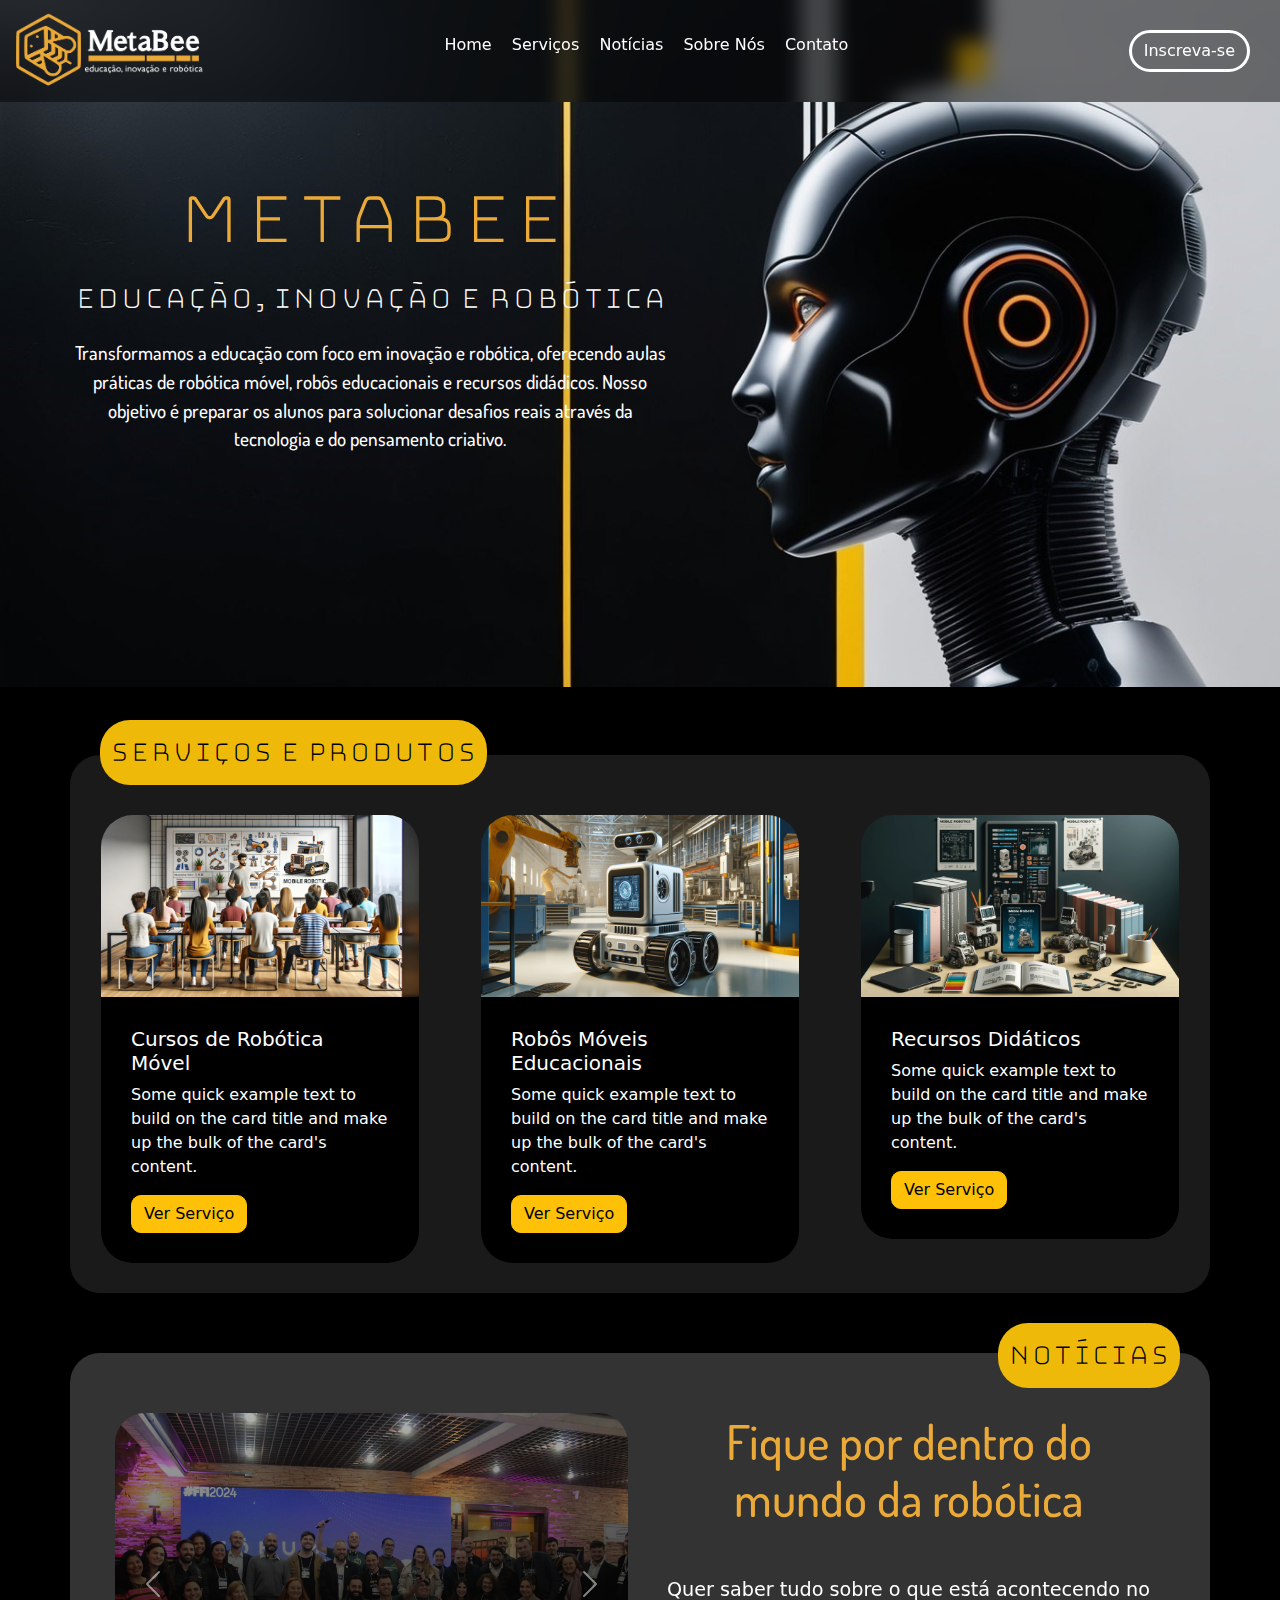
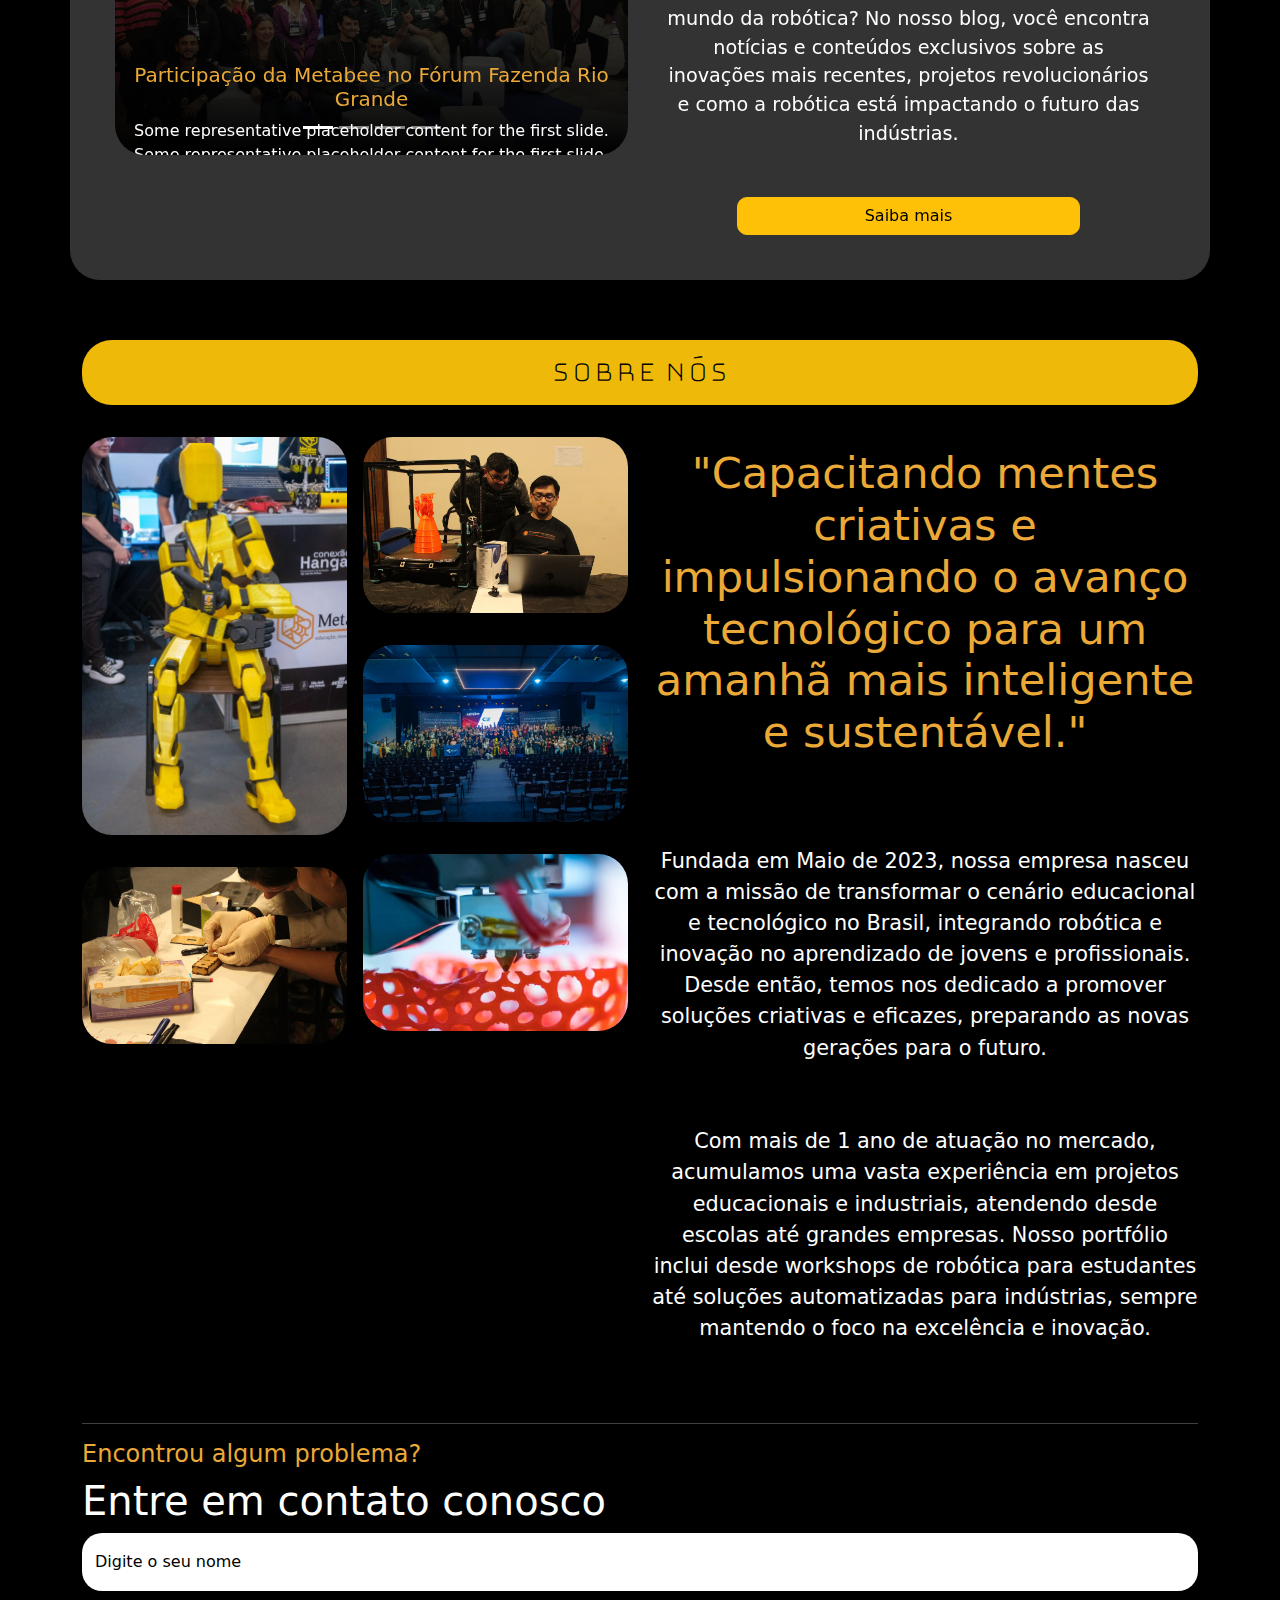
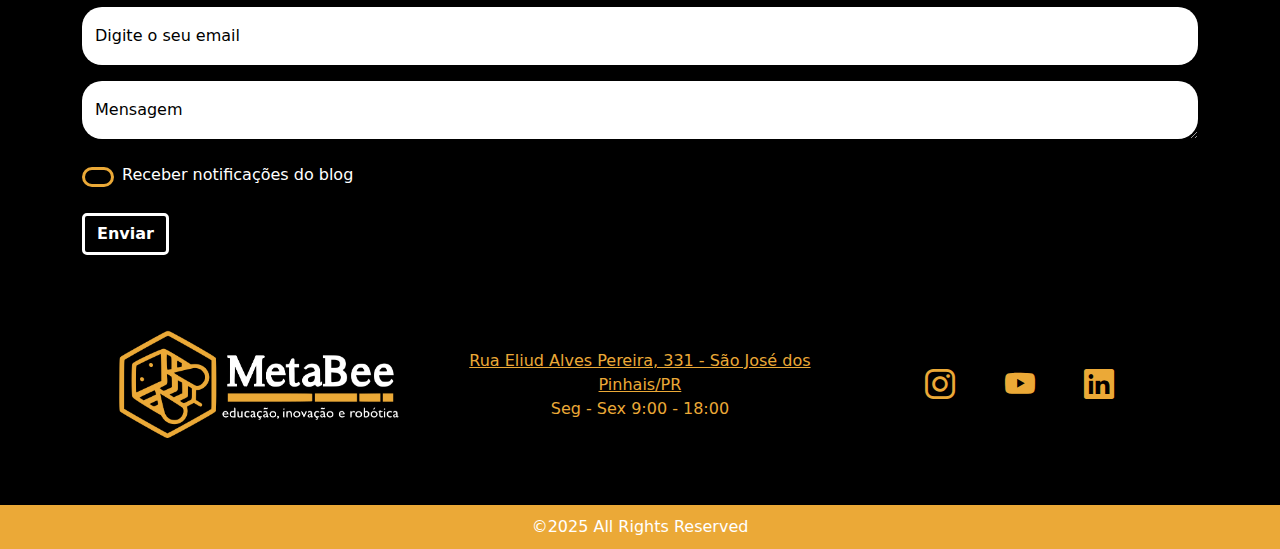
<file: index.html>
<html lang="pt-br">

<head>
    <meta charset="UTF-8">
    <meta name="viewport" content="width=device-width, initial-scale=1.0">
    <!-- Bootstrap -->
    <link href="https://cdn.jsdelivr.net/npm/bootstrap@5.3.3/dist/css/bootstrap.min.css" rel="stylesheet"
        integrity="sha384-QWTKZyjpPEjISv5WaRU9OFeRpok6YctnYmDr5pNlyT2bRjXh0JMhjY6hW+ALEwIH" crossorigin="anonymous">
    <link rel="stylesheet" href="https://cdn.jsdelivr.net/npm/bootstrap-icons@1.11.3/font/bootstrap-icons.min.css">
    <script src="https://cdn.jsdelivr.net/npm/bootstrap@5.3.3/dist/js/bootstrap.bundle.min.js"
        integrity="sha384-YvpcrYf0tY3lHB60NNkmXc5s9fDVZLESaAA55NDzOxhy9GkcIdslK1eN7N6jIeHz" crossorigin="anonymous"
        defer></script>
    <!-- Fonts -->
    <link href="https://fonts.googleapis.com/css2?family=Bungee+Hairline&display=swap" rel="stylesheet">
    <link href="https://fonts.googleapis.com/css2?family=Dosis:wght@200..800&display=swap" rel="stylesheet">
    <!-- Links -->
    <link rel="shortcut icon" type="imagex/ico" href="img/fav-icon.png">
    <link rel="stylesheet" href="global.css">
    <link rel="stylesheet" href="CSS/nav.css">
    <link rel="stylesheet" href="CSS/banner.css">
    <link rel="stylesheet" href="CSS/servicos.css">
    <link rel="stylesheet" href="CSS/noticias.css">
    <link rel="stylesheet" href="CSS/sobre-nos.css">
    <link rel="stylesheet" href="CSS/contato.css">
    <link rel="stylesheet" href="CSS/footer.css">

    <title>MetaBee | Home</title>
</head>

<body>

    <!-- Conteúdo -->
    <div class="container" id="conteudo">

        <!-- NavBar -->
        <nav class="container-fluid d-flex justify-content-between" id="navegacao">
            <a href="index.html"><img src="img/logo-branco.png" alt="logo" id="logo"></a>

            <div id="links" class="d-flex justify-content-between">
                <ul class="navbar-nav">
                    <li class="nav-item"><a href="index.html">Home</a></li>
                    <li class="nav-item"><a href="#titulo-servicos">Serviços</a></li>
                    <li class="nav-item"><a href="#titulo-noticias">Notícias</a></li>
                    <li class="nav-item"><a href="#titulo-sobre-nos">Sobre Nós</a></li>
                    <li class="nav-item"><a href="#contato">Contato</a></li>
                </ul>
            </div>

            <a href="forms.html">
                <button class="btn btn-primary" id="login">Inscreva-se</button>
            </a>

            <div class="dropdown">
                <button class="btn btn-primary dropdown-toggle" type="button" data-bs-toggle="dropdown"
                    aria-expanded="false">
                    <i class="bi bi-list"></i>
                </button>
                <ul class="dropdown-menu">
                    <li><a class="dropdown-item" href="index.html">Home</a></li>
                    <li><a class="dropdown-item" href="#titulo-servicos">Serviços</a></li>
                    <li><a class="dropdown-item" href="#titulo-noticias">Notícias</a></li>
                    <li><a class="dropdown-item" href="#titulo-sobre-nos">Sobre Nós</a></li>
                    <li><a class="dropdown-item" href="#contato">Contato</a></li>
                    <li><a class="dropdown-item" href="#" id="inscrever">Inscreva-se</a></li>
                </ul>
            </div>
        </nav>

        <!-- Banner -->
        <img src="img/fundo-banner2.jpg" alt="capa" id="fundo-banner">
        <div id="capa">

            <h1 id="titulo" class="color-yellow">MetaBee</h1>
            <p id="sub-titulo" class="color-white">Educação, Inovação e Robótica</p>
            <p class="color-white descricao-titulo">
                Transformamos a educação com foco em inovação e robótica,
                oferecendo aulas práticas de robótica móvel, robôs educacionais e recursos didádicos.
                Nosso objetivo é preparar os alunos para solucionar desafios reais
                através da tecnologia e do pensamento criativo.
            </p>

        </div>

        <!-- Serviços -->
        <div class="container-fluid" id="servicos">
            <div id="titulo-servicos">Serviços e produtos</div>
            <div class="row d-flex justify-content-around">

                <div class="col-12">
                    <div class="card">
                        <img src="img/servico1.webp" alt="card1" class="card-img-top rounded-top-5">
                        <div class="card-body bg-black rounded-bottom-5">
                            <h5 class="card-title color-white">Cursos de Robótica Móvel</h5>
                            <p class="card-text color-white">
                                Some quick example text to build on the card title
                                and make up the bulk of the card's content.
                            </p>
                            <a href="#" class="btn btn-warning">Ver Serviço</a>
                        </div>
                    </div>
                </div>
                <div class="col-12">
                    <div class="card">
                        <img src="img/servico2.webp" alt="card1" class="card-img-top rounded-top-5">
                        <div class="card-body bg-black rounded-bottom-5">
                            <h5 class="card-title color-white">Robôs Móveis Educacionais</h5>
                            <p class="card-text color-white">
                                Some quick example text to build on the card title
                                and make up the bulk of the card's content.
                            </p>
                            <a href="#" class="btn btn-warning">Ver Serviço</a>
                        </div>
                    </div>
                </div>
                <div class="col-12">
                    <div class="card">
                        <img src="img/teste.webp" alt="card1" class="card-img-top rounded-top-5">
                        <div class="card-body bg-black rounded-bottom-5">
                            <h5 class="card-title color-white">Recursos Didáticos</h5>
                            <p class="card-text color-white">
                                Some quick example text to build on the card title
                                and make up the bulk of the card's content.
                            </p>
                            <a href="#" class="btn btn-warning">Ver Serviço</a>
                        </div>
                    </div>
                </div>

            </div>

        </div>

        <!-- Notícias -->
        <div class="container-fluid" id="noticias">
            <div id="titulo-noticias">Notícias</div>

            <div class="row">

                <div class="col-12">
                    <div id="carouselExampleCaptions" class="carousel slide">

                        <div class="carousel-indicators">
                            <button type="button" data-bs-target="#carouselExampleCaptions" data-bs-slide-to="0"
                                class="active" aria-current="true" aria-label="Slide 1"></button>
                            <button type="button" data-bs-target="#carouselExampleCaptions" data-bs-slide-to="1"
                                aria-label="Slide 2"></button>
                            <button type="button" data-bs-target="#carouselExampleCaptions" data-bs-slide-to="2"
                                aria-label="Slide 3"></button>
                            <button type="button" data-bs-target="#carouselExampleCaptions" data-bs-slide-to="3"
                                aria-label="Slide 3"></button>
                        </div>

                        <div class="carousel-inner">
                            <div class="carousel-item active">
                                <img src="img/nt-1.webp" class="d-block w-100" alt="...">
                                <div class="carousel-caption d-none d-md-block">
                                    <h5 class="color-yellow">Participação da Metabee no Fórum Fazenda Rio Grande</h5>
                                    <p>
                                        Some representative placeholder content for the first slide.
                                        Some representative placeholder content for the first slide.
                                        Some representative placeholder
                                    </p>
                                </div>
                            </div>
                            <div class="carousel-item">
                                <img src="img/nt-2.png" class="d-block w-100" alt="...">
                                <div class="carousel-caption d-none d-md-block">
                                    <h5 class="color-yellow">Investimentos em robótica ultrapassam $2.1 Bilhões em Maio
                                    </h5>
                                    <p>
                                        Some representative placeholder content for the first slide.
                                        Some representative placeholder content for the first slide.
                                        Some representative placeholder
                                    </p>
                                </div>
                            </div>
                            <div class="carousel-item">
                                <img src="img/nt-3.png" class="d-block w-100" alt="...">
                                <div class="carousel-caption d-none d-md-block">
                                    <h5 class="color-yellow">Inovações nacionais e Teleoperações de máquinas pesadas
                                    </h5>
                                    <p>
                                        Some representative placeholder content for the first slide.
                                        Some representative placeholder content for the first slide.
                                        Some representative placeholder
                                    </p>
                                </div>
                            </div>
                            <div class="carousel-item">
                                <img src="img/nt-4.jpg" class="d-block w-100" alt="...">
                                <div class="carousel-caption d-none d-md-block">
                                    <h5 class="color-yellow">StartUp fundada por estudantes levanta $5.2M para avanços
                                    </h5>
                                    <p>
                                        Some representative placeholder content for the first slide.
                                        Some representative placeholder content for the first slide.
                                        Some representative placeholder
                                    </p>
                                </div>
                            </div>
                        </div>

                        <button class="carousel-control-prev" type="button" data-bs-target="#carouselExampleCaptions"
                            data-bs-slide="prev">
                            <span class="carousel-control-prev-icon" aria-hidden="true"></span>
                            <span class="visually-hidden">Previous</span>
                        </button>
                        <button class="carousel-control-next" type="button" data-bs-target="#carouselExampleCaptions"
                            data-bs-slide="next">
                            <span class="carousel-control-next-icon" aria-hidden="true"></span>
                            <span class="visually-hidden">Next</span>
                        </button>

                    </div>
                </div>

                <div class="col-12">
                    <div class="container-fluid" id="descricao-noticias">
                        <h4 class="color-yellow">Fique por dentro do mundo da robótica</h4>
                        <p class="color-white">
                            Quer saber tudo sobre o que está acontecendo no mundo da robótica?
                            No nosso blog, você encontra notícias e conteúdos exclusivos sobre
                            as inovações mais recentes, projetos revolucionários e como a robótica
                            está impactando o futuro das indústrias.
                        </p>

                        <a href="#"><button class="btn btn-warning" id="saiba-mais">Saiba mais</button></a>
                    </div>
                </div>

            </div>

        </div>

        <!-- Sobre Nós -->
        <div class="container-fluid" id="sobre-nos">
            <div id="titulo-sobre-nos">Sobre Nós</div>
            <div class="row">
                <div class="col-12" id="fotos">
                    <img src="img/manequim.jpg" alt="manequim" id="manequim">
                    <img src="img/luvas.jpg" alt="luvas" class="pics">
                    <img src="img/impressora.jpg" alt="luvas" class="pics">
                    <img src="img/pessoas.jpg" alt="luvas" class="pics">
                    <img src="img/impressao.jpg" alt="luvas" class="pics">
                </div>
                <div class="col-12" id="descricao-sobre-nos">
                    <h4 class="color-yellow">"Capacitando mentes criativas e impulsionando o avanço tecnológico para um
                        amanhã mais inteligente e sustentável."
                    </h4>
                    <p class="color-white">
                        Fundada em Maio de 2023, nossa empresa nasceu com a
                        missão de transformar o cenário educacional e tecnológico no Brasil,
                        integrando robótica e inovação no aprendizado de jovens e profissionais.
                        Desde então, temos nos dedicado a promover soluções criativas e eficazes,
                        preparando as novas gerações para o futuro.
                    </p>
                    <p class="color-white">
                        Com mais de 1 ano de atuação no mercado, acumulamos uma vasta experiência em
                        projetos educacionais e industriais, atendendo desde escolas até grandes
                        empresas. Nosso portfólio inclui desde workshops de robótica para estudantes
                        até soluções automatizadas para indústrias, sempre mantendo o foco na
                        excelência e inovação.
                    </p>
                </div>
            </div>
        </div>

        <!-- Contato -->
        <div class="container-fluid" id="contato">
            <hr class="color-white">
            <div class="row align-items-center gx-5">
                <div class="col-md-12">
                    <h4 class="color-yellow">Encontrou algum problema?</h4>
                    <h1 class="color-white">Entre em contato conosco</h1>
                    <form>
                        <div class="form-floating mb-3">
                            <input type="text" placeholder="Digite seu nome" required id="nome" class="form-control"
                                name="nome">
                            <label for="text" class="form-label">Digite o seu nome</label>
                        </div>
                        <div class="form-floating mb-3">
                            <input type="email" placeholder="Digite seu email" required id="email" class="form-control"
                                name="email">
                            <label for="email" class="form-label">Digite o seu email</label>
                        </div>
                        <div class="form-floating mb-4">
                            <textarea type="text" placeholder="Mensagem" required id="mensagem" class="form-control"
                                name="mensagem" rows="5"></textarea>
                            <label for="content" class="form-label">Mensagem</label>
                        </div>
                        <div class="col-12">
                            <div class="form-check form-switch">
                                <input type="checkbox" class="form-check-input" id="flex-switch">
                                <label for="flex-switch" class="form-check-label color-white">Receber notificações do
                                    blog</label>
                            </div>
                        </div>
                    </form>
                    <button class="btn btn-primary" id="enviar" type="submit">Enviar</button>
                </div>
            </div>
        </div>

        <!-- Footer -->
        <footer class="container-fluid">
            <div class="row">
                <div class="col-12" id="logo-footer">
                    <a href="index.html"><img src="img/logo-branco.png" alt="logo"></a>
                </div>
                <div class="col-12" id="info">
                    <a href="https://maps.app.goo.gl/QfWycJYDaR1XeN8PA" id="endereco">
                        Rua Eliud Alves Pereira, 331 - São José dos Pinhais/PR
                    </a>
                    <p class="color-yellow">Seg - Sex 9:00 - 18:00</p>
                </div>
                <div class="col-12" id="social">
                    <a href="https://www.instagram.com/metabee.robotica/">
                        <i class="bi bi-instagram"></i>
                    </a>
                    <a href="https://www.youtube.com/@ClistenesBento">
                        <i class="bi bi-youtube"></i>
                    </a>
                    <a href="https://www.linkedin.com/company/metabee_educacaoerobotica/posts/?feedView=all">
                        <i class="bi bi-linkedin"></i>
                    </a>
                </div>
            </div>

        </footer>
        
        <!-- Direitos -->
        <div class="container-fluid" id="direitos">
            <div class="row">
                <div class="col-12 bg-yellow">
                    <p class="color-white">&copy;2025 All Rights Reserved</p>
                </div>
            </div>
        </div>

    </div>

</body>

</html>
</file>
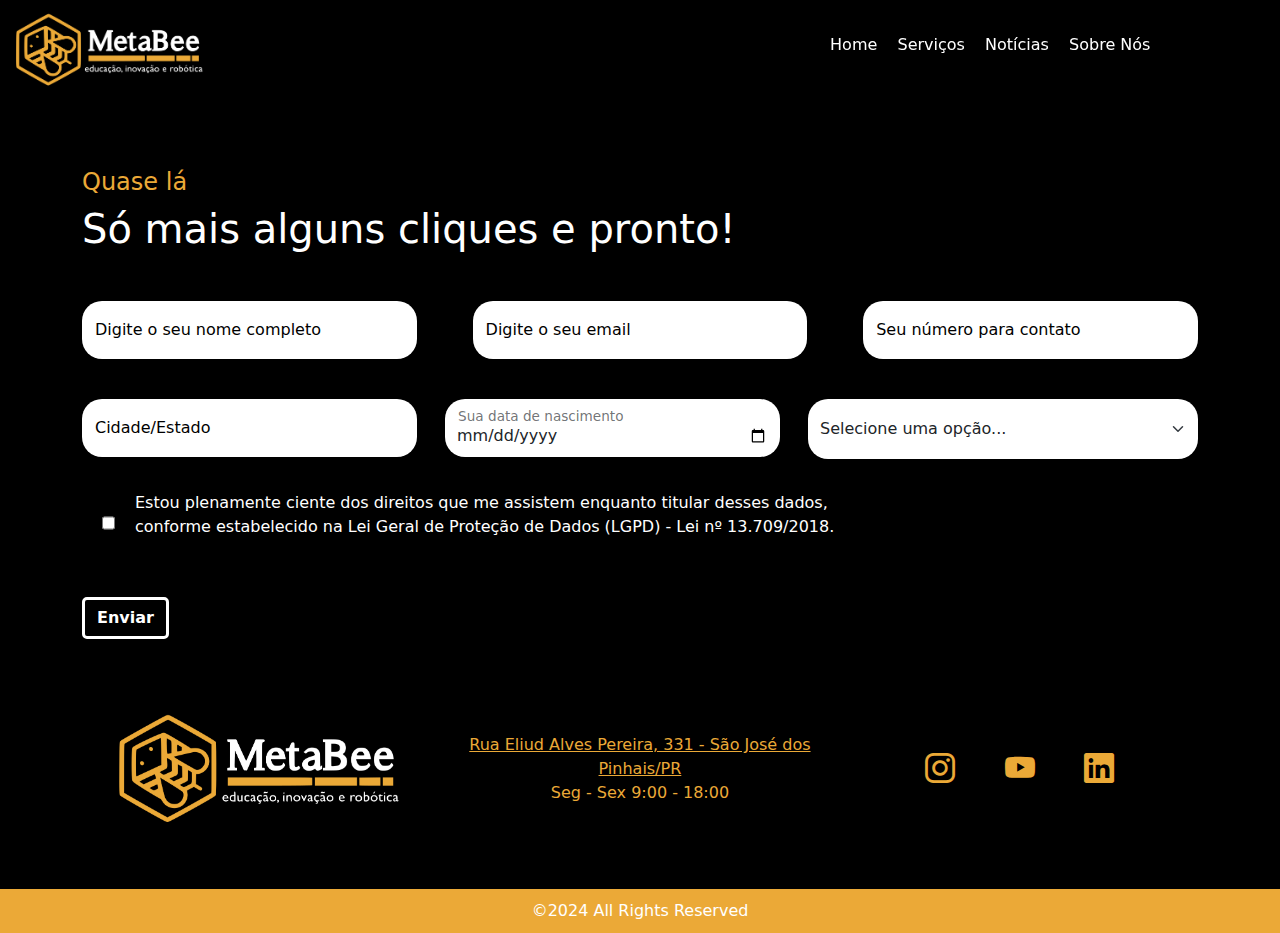
<file: forms.html>
<html lang="en">

<head>
    <meta charset="UTF-8">
    <meta name="viewport" content="width=device-width, initial-scale=1.0">
    <!-- Bootstrap -->
    <link href="https://cdn.jsdelivr.net/npm/bootstrap@5.3.3/dist/css/bootstrap.min.css" rel="stylesheet"
        integrity="sha384-QWTKZyjpPEjISv5WaRU9OFeRpok6YctnYmDr5pNlyT2bRjXh0JMhjY6hW+ALEwIH" crossorigin="anonymous">
    <link rel="stylesheet" href="https://cdn.jsdelivr.net/npm/bootstrap-icons@1.11.3/font/bootstrap-icons.min.css">
    <script src="https://cdn.jsdelivr.net/npm/bootstrap@5.3.3/dist/js/bootstrap.bundle.min.js"
        integrity="sha384-YvpcrYf0tY3lHB60NNkmXc5s9fDVZLESaAA55NDzOxhy9GkcIdslK1eN7N6jIeHz" crossorigin="anonymous"
        defer></script>
    <!-- Fonts -->
    <link href="https://fonts.googleapis.com/css2?family=Bungee+Hairline&display=swap" rel="stylesheet">
    <link href="https://fonts.googleapis.com/css2?family=Dosis:wght@200..800&display=swap" rel="stylesheet">


    <link rel="shortcut icon" type="imagex/ico" href="img/fav-icon.png">
    <link rel="stylesheet" href="global.css">
    <link rel="stylesheet" href="CSS/forms.css">
    <link rel="stylesheet" href="CSS/nav.css">
    <link rel="stylesheet" href="CSS/footer.css">

    <title>MetaBee | Formulário</title>
</head>

<body>

    <!-- Conteúdo -->
    <div class="container" id="conteudo">

        <!-- NavBar -->
        <nav class="container-fluid d-flex justify-content-between" id="navegacao">
            <a href="index.html"><img src="img/logo-branco.png" alt="logo" id="logo"></a>

            <div id="links" class="d-flex justify-content-between">
                <ul class="navbar-nav">
                    <li class="nav-item"><a href="index.html">Home</a></li>
                    <li class="nav-item"><a href="index.html#titulo-servicos">Serviços</a></li>
                    <li class="nav-item"><a href="index.html#titulo-noticias">Notícias</a></li>
                    <li class="nav-item"><a href="index.html#titulo-sobre-nos">Sobre Nós</a></li>
                </ul>
            </div>


            <div class="dropdown">
                <button class="btn btn-primary dropdown-toggle" type="button" data-bs-toggle="dropdown"
                    aria-expanded="false">
                    <i class="bi bi-list"></i>
                </button>
                <ul class="dropdown-menu">
                    <li><a class="dropdown-item" href="index.html">Home</a></li>
                    <li><a class="dropdown-item" href="#titulo-servicos">Serviços</a></li>
                    <li><a class="dropdown-item" href="#titulo-noticias">Notícias</a></li>
                    <li><a class="dropdown-item" href="#titulo-sobre-nos">Sobre Nós</a></li>
                    <li><a class="dropdown-item" href="#contato">Contato</a></li>
                    <li><a class="dropdown-item" href="#" id="inscrever">Inscreva-se</a></li>
                </ul>
            </div>
        </nav>

        <br><br><br><br><br><br><br>

        <!-- Formulário -->
        <div class="container-fluid" id="formulario">
            <div class="row align-items-center gx-5">
                <div class="col-12">
                    <h4 class="color-yellow">Quase lá</h4>
                    <h1 class="color-white mb-5">Só mais alguns cliques e pronto!</h1>

                    <form>
                        <div class="form-floating mb-3">
                            <input type="text" placeholder="Digite seu nome" required id="nome" class="form-control"
                                name="nome">
                            <label for="text" class="form-label">Digite o seu nome completo</label>
                        </div>
                        <div class="form-floating mb-3">
                            <input type="email" placeholder="Digite seu email" required id="email" class="form-control"
                                name="email">
                            <label for="email" class="form-label">Digite o seu email</label>
                        </div>
                        <div class="form-floating mb-4">
                            <input type="tel" placeholder="Telefone para contato" required id="tel" class="form-control"
                                name="Telefone"></input>
                            <label for="content" class="form-label">Seu número para contato</label>
                        </div>
                    </form>

                    <form>
                        <div class="form-floating mb-3">
                            <input type="text" placeholder="Sua cidade" required id="cidade" class="form-control"
                                name="cidade">
                            <label for="text" class="form-label">Cidade/Estado</label>
                        </div>
                        <div class="form-floating mb-3">
                            <input type="date" placeholder="Sua data de nascimento" required id="email"
                                class="form-control" name="email">
                            <label class="form-label">Sua data de nascimento</label>
                        </div>
                        <div class=" mb-3">
                            <select name="opcoes" id="opcoes" class="form-select">
                                <option selected>Selecione uma opção...</option>
                                <option value="1">Ensino fundamental (completo)</option>
                                <option value="2">Ensino médio (cursando)</option>
                                <option value="3">Ensino médio (completo)</option>
                                <option value="4">Ensino técnico (cursando)</option>
                                <option value="5">Ensino técnino (completo)</option>
                                <option value="6">Ensino superior (cursando)</option>
                                <option value="7">Ensino superior (concluído)</option>
                                <option value="8">Pós graduação</option>
                            </select>
                        </div>
                    </form>

                    <form>
                        <div class="mb-3">
                            <label for="option1" id="LGPD">
                                <input type="checkbox"  name="option1" value="opcao1">
                                <p class="color-white">
                                    Estou plenamente ciente dos direitos que me assistem enquanto titular desses dados,
                                    <br>
                                    conforme estabelecido na Lei Geral de Proteção de Dados (LGPD) - Lei nº 13.709/2018.
                                </p>
                            </label>
                        </div>
                    </form>

                    <button class="btn btn-primary" id="enviar" type="submit">Enviar</button>
                </div>
            </div>
        </div>






        <!-- Footer -->
        <footer class="container-fluid">
            <div class="row">
                <div class="col-12" id="logo-footer">
                    <a href="index.html"><img src="img/logo-branco.png" alt="logo"></a>
                </div>
                <div class="col-12" id="info">
                    <a href="https://maps.app.goo.gl/QfWycJYDaR1XeN8PA" id="endereco">
                        Rua Eliud Alves Pereira, 331 - São José dos Pinhais/PR
                    </a>
                    <p class="color-yellow">Seg - Sex 9:00 - 18:00</p>
                </div>
                <div class="col-12" id="social">
                    <a href="https://www.instagram.com/metabee.robotica/">
                        <i class="bi bi-instagram"></i>
                    </a>
                    <a href="https://www.youtube.com/@ClistenesBento">
                        <i class="bi bi-youtube"></i>
                    </a>
                    <a href="https://www.linkedin.com/company/metabee_educacaoerobotica/posts/?feedView=all">
                        <i class="bi bi-linkedin"></i>
                    </a>
                </div>
            </div>

        </footer>

        <!-- Direitos -->
        <div class="container-fluid" id="direitos">
            <div class="row">
                <div class="col-12 bg-yellow">
                    <p class="color-white">&copy;2024 All Rights Reserved</p>
                </div>
            </div>
        </div>

    </div>

</body>

</html>
</file>
<file: global.css>
body {
    padding: 0;
    margin: 0;
    background-color: #000000;
    overflow-x: hidden;
}

#conteudo {
    padding: 0;
    z-index: 5;
}

.color-yellow {
    color: #EBA937;
}
.bg-yellow {
    background-color: #EBA937;
}

.color-white {
    color: white;
}
.bg-white {
    background-color: white;
}

.color-black {
    color: black;
}
.bg-black {
    background-color: black;
}

.btn.btn-warning{
    border-radius: 10px;
    color: black;
    font-weight: 400;
    transition: .3s;
}
.btn.btn-warning:hover{
    background-color: #ffd207;
    border: 1px solid #ffd207;
    scale: 1.05;
    transition: .3s;
}


/* Extra Small devices (phones, 576px and down) */
@media (min-width: 320px) and (max-width: 575.98px) {

    body ,
    #conteudo {
        width: 500px;
        height: 100%;
        margin: 0px;
    }

    /* NavBar */
    nav #links ul,
    #login {
        display: none;
    }

    nav#navegacao.container-fluid {
        position: relative;
        width: 100%;
    }

    .container#conteudo {
        min-width: 500px;
    }

    /* Banner */
    img#fundo-banner {
        width: 500px;
        height: 340px;
        background-size: cover;
    }

    div#capa {
        max-width: 500px;
        margin-top: 8%;
        background-color: rgba(0, 0, 0, 0.5);

        #titulo {
            font-size: 2.5rem;
            font-weight: 900;
        }

        #sub-titulo {
            font-size: 1.3rem;
            font-weight: 600;
        }

        .descricao-titulo {
            font-weight: 500;
            font-size: 1.2rem;
        }
    }

    /* Serviços */
    #servicos .col-12 {
        margin-top: 50px;
    }

    #servicos #titulo-servicos {
        margin-left: 35px;
    }

    /* Noticias */
    #noticias div .col-12 {

        .carousel .slide {
            border-radius: 30px;
        }

        #descricao-noticias {
            text-align: center;

            h4 {
                font-size: 2.5rem;
                font-family: "Dosis", Arial, Helvetica, sans-serif;
                margin-top: 1.5rem;
            }

            p {
                font-size: 1.2rem;
                margin-top: 1.5em;
                margin-bottom: 1.5em;
            }

        }
    }

    /* sobre nós */
    #sobre-nos {

        .row .col-12{

            img{
                display: none;
            }
        }

    }

    /* Footer */
    #conteudo #direitos{
        
        div.col-12{
            min-width: 500px;
        }
    }
}

/* Small devices (landscape phones, 576px and up) */
@media (min-width: 576px) and (max-width: 767.98px) {

    /* NavBar */
    nav #links ul,
    #login {
        display: none;
    }

    /* Noticias */
    #noticias div .col-12 {

        .carousel .slide {
            border-radius: 30px;
            max-width: 100px;
        }

        #descricao-noticias {
            text-align: center;

            h4 {
                font-size: 2.5rem;
                font-family: "Dosis", Arial, Helvetica, sans-serif;
                margin-top: 1.5rem;
            }

            p {
                font-size: 1.2rem;
                margin-top: 1.5em;
                margin-bottom: 1.5em;
            }

        }
    }

    /* sobre nós */
    #sobre-nos {

        .row .col-12{

            img{
                display: none;
            }
        }

    }

}

/* Medium devices (tablets, 768px and up)*/
@media (min-width: 768px) and (max-width: 991.98px) {

    /* NavBar */
    nav #links ul,
    #login {
        display: none;
    }

    nav a #logo {
        width: 150px;
    }

    nav .btn.btn-primary {
        margin: 10px;
    }

    /* Banner */
    div#capa {
        width: 400px;
        margin-top: 25%;
        margin-bottom: 0;

        #titulo {
            font-size: 2rem;
            font-weight: 900;
        }

        #sub-titulo {
            font-size: 1rem;
            font-weight: 600;
        }

        .descricao-titulo {
            font-weight: 500;
            font-size: 1rem;
        }
    }

    /* Serviços */
    div#servicos {
        margin-top: 40px;
    }

    #servicos .col-12 {
        width: 33.33%;
    }

    /* Noticias */
    #noticias div .col-12 {

        .carousel-inner,
        .carousel,
        .carousel.slide {
            width: 630px;
            border-radius: 30px;
        }

        #descricao-noticias {
            text-align: center;

            h4 {
                font-size: 2.5rem;
                font-family: "Dosis", Arial, Helvetica, sans-serif;
                margin-top: 1.5rem;
            }

            p {
                font-size: 1.2rem;
                margin-top: 1.5em;
                margin-bottom: 1.5em;
            }

        }
    }

    /* sobre nós */
    #sobre-nos {

        .row .col-12{

            img{
                display: none;
            }
        }

    }

    /* Footer */
    footer .row{
        align-items: center;
    }

    footer .col-12#info{
        width: 50%;
        height: 100px;
        margin-bottom: 0;
    }

    footer .col-12#social{
        width: 100%;
    }

    footer .col-12#logo-footer{
        width: 50%;
    }
}

/* Large devices (desktops, 992px and up)*/
@media (min-width: 992px) and (max-width: 1199.98px) {

    /* NavBar */
    .dropdown {
        display: none;
    }

    /* Banner */
    div#capa {
        max-width: 500px;

        #titulo {
            font-size: 4rem;
            font-weight: 900;
        }

        #sub-titulo {
            font-size: 1.6rem;
            font-weight: 600;
        }

        .descricao-titulo {
            font-weight: 500;
            font-size: 1.2rem;
        }
    }

    /* Serviços */
    #servicos .col-12 {
        width: 30%;
    }

    /* noticias */
    #noticias div .col-12 {

        align-items: center;

        .carousel-inner,
        .carousel,
        .carousel.slide {
            width: 800px;
            margin-left: 2%;
        }

        .carousel-inner .carousel-caption {
            padding-top: 370px;
        }

        #descricao-noticias {
            text-align: center;

            h4 {
                margin-top: 1rem;
                font-size: 3rem;
                font-family: "Dosis", Arial, Helvetica, sans-serif;
            }

            p {
                font-size: 1.2rem;
                margin-top: 2.5em;
                margin-bottom: 2.5em;
            }

        }
    }

    /* sobre nós */
    #sobre-nos {

        .row .col-12{
            width: 50%;

            p{
                font-size: 1.2em;
            }

            img{
                width: 100%;
                border-radius: 30px;
                margin-top: 2em;
            }

            .pics{
                display: none;
            }
        }

    }

    /* footer */
    footer .row{
        align-items: center;
    }

    footer .col-12#info{
        width: 33.33%;

        p{
            margin: 0;
        }

    }

    footer .col-12#social{
        width: 33.33%;

        a{
            line-height: 1em;
        }
    }

    footer .col-12#logo-footer{
        width: 33.33%;

        img{
            margin: 0;
            padding: 0;
        }
    }
}

/* Extra large devices (large desktops, 1200px and up)*/
@media (min-width: 1200px) {

    /* NavBar */
    .dropdown {
        display: none;
    }

    /* Serviços */
    #servicos .col-12 {
        width: 30%;
    }

    /* noticias */
    #noticias div .col-12 {
        width: 50%;

        #descricao-noticias {
            text-align: center;

            h4 {
                font-size: 3rem;
                font-family: "Dosis", Arial, Helvetica, sans-serif;
            }

            p {
                font-size: 1.2rem;
                margin-top: 2.5em;
                margin-bottom: 2.5em;
            }

        }
    }

    /* sobre nós */
    #sobre-nos {

        #titulo-sobre-nos{
            margin-top: 60px;
        }

        .row .col-12{
            width: 50%;

            h4{
                font-size: 2.7rem;
                margin-top: 1em;
            }

            p{
                font-size: 1.3em;
            }

            #manequim{
                width: 100%;
            }

            img{
                width: 90%;
                border-radius: 30px;
                margin-top: 2em;
            }
        }

    }

    /* footer */
    footer .row{
        align-items: center;
    }

    footer .col-12#info{
        width: 33.33%;

        p{
            margin: 0;
        }

    }

    footer .col-12#social{
        width: 33.33%;

        a{
            line-height: 1em;
        }
    }

    footer .col-12#logo-footer{
        width: 33.33%;

        img{
            margin: 0;
            padding: 0;
        }
    }
}
</file>
<file: CSS/nav.css>
#navegacao{
    position: absolute;
    right: 0;
    background: rgba(0, 0, 0, 0.5);
    backdrop-filter: blur(10px);
    padding: 10px;
}

#logo{
    width: 200px;
}

#links{
    width: 450px;
}

#links ul {
    display: inline;
}

nav ul {
    display:flex;
    width: 100%;
}

#links ul li a{
    list-style: none;
    text-decoration: none;
    color: white;
    float: left;
    margin: 5% 0.63em;
    transition: .3s;
}

#links ul li a:hover{
    color: #EBA937;
    transition: .3s;
}

.btn.btn-primary{
    background: none;
    border: 3px solid #ffffff;
    transition: .3s;
    border-radius: 30px;
    align-self: center;
    margin: 20px;
}

.btn.btn-primary:hover{
    border: 3px solid #EBA937;
    transition: .3s;
    color: #EBA937;
}

.dropdown-menu{
    background-color: #000;
}

.dropdown-item{
    color: #fff;
}

#inscrever{
    background-color: #EBA937;
    color: #000;
}

#inscrever:hover{
    background-color: #fff;
}
</file>
<file: CSS/banner.css>
#banner{
    background-image: url('../img/fundo-banner.jpg');
    background-position: top;
    background-size: cover;
    height: 900px;
    position: absolute;
    right: 0;
    z-index: -1;
}

#capa{
    margin-top: 15%;
    display: inline-block;
    text-align: center;
    max-width: 600px;

    #titulo{
        font-size: 5rem;
        font-family: "Bungee Hairline", Arial, Helvetica, sans-serif;
        font-weight: 900;
    }

    #sub-titulo{
        font-family: "Bungee Hairline", Arial, Helvetica, sans-serif;
        font-size: 2rem;
        font-weight: 600;
    }

    .descricao-titulo{
        font-family: "Dosis", Arial, Helvetica, sans-serif;
        font-weight: 500;
        font-size: 1.2rem;
    }
}

#fundo-banner{
    z-index: -2;
    position: absolute;
    left: 0;
    width: 100%;
    margin: 0;
}
</file>
<file: CSS/servicos.css>
#servicos{
    backdrop-filter: blur(100px);
    background-color: rgba(255, 255, 255, 0.1);
    margin-top: 25%;
    padding-top: 60px;
    padding-bottom: 30px;
    border-radius: 30px;
}

#titulo-servicos{
    padding: 10px;
    border-radius: 30px;
    color: black;
    background-color: #EEB909;
    font-family: "Bungee Hairline", Arial, Helvetica, sans-serif;
    font-weight: 900;
    font-size: 30px;
    position: absolute;
    top: -35px;
    left: 30;
}

.card{
    background: none;
    border: none;
}

.card-body{
    padding: 30px;
}
</file>
<file: CSS/noticias.css>
#noticias {
    margin-top: 60px;
    backdrop-filter: blur(100px);
    background-color: rgba(255, 255, 255, 0.2);
    padding: 45px;
    padding-top: 60px;
    border-radius: 30px;
}

.carousel-inner,
.carousel,
.carousel.slide {
    width: 100%;
    border-radius: 30px;
}

.carousel-inner .carousel-caption {
    background: linear-gradient(to top, #000, rgba(0, 0, 0, 0.3));
    width: 100%;
    height: 100%;
    left: 0;
    bottom: 0;
    padding-top: 250px;
}

#titulo-noticias{
    padding: 10px;
    border-radius: 30px;
    color: black;
    background-color: #EEB909;
    font-family: "Bungee Hairline", Arial, Helvetica, sans-serif;
    font-weight: 900;
    font-size: 30px;
    position: absolute;
    top: -30px;
    right: 30;
}

#saiba-mais{
    width: 70%;
}
</file>
<file: CSS/sobre-nos.css>
#titulo-sobre-nos{
    padding: 10px;
    margin-top: 2rem;
    width: 100%;
    border-radius: 30px;
    background-color: #EEB909;
    text-align: center;

    color: black;
    font-family: "Bungee Hairline", Arial, Helvetica, sans-serif;
    font-weight: 900;
    font-size: 30px;
}

#sobre-nos{
    border: none;

    #fotos{
        columns: 230px;

        .pics{
            width: 100%;
        }

    }


}

#descricao-sobre-nos{
    text-align: center;

    h4{
        margin-top: 2em;
        margin-bottom: 2em;
        font-size: 1.6em;
    }

    p{
        font-size: 1.3em;
        margin: 3em 0;
    }
}
</file>
<file: CSS/contato.css>
.form-control {
    border-radius: 20px;
    border: none;
}

.form-control:focus{
    box-shadow: none;
}

.form-floating label {
    color: #000000;
}


.form-check-input{
    background-color: black;
    border: 3px solid #EBA937;
    height: 20px;
}
.form-check-input::before{
    background-color: rgb(255, 255, 255);
    border: 3px solid #EBA937;
    height: 20px;
}
.form-check-input:focus{
    background-color: black;
    border: 3px solid #EBA937;
    box-shadow: none;
}
.form-check-input:checked{
    background-color: black;
    border: 3px solid #EBA937;
}


#enviar{
    margin-top: 10px;
    margin-left: 0;
    border-radius: 5px;
    font-weight: 600;
}
#enviar:hover{
    background-color: #EBA937;
    color: black;
}
</file>
<file: CSS/footer.css>
footer{
    margin-top: 50px;
}

footer .col-12{
    text-align: center;
}

a#endereco{
    color: #EBA937;
}

footer img{
    width: 300px;
    margin-bottom: 30px;
}

#social a{
    font-size: 30px;
    text-decoration: none;
    color: #EBA937;
    margin: 70px 20px 0px 20px;
    transition: all .3s;
}

#social a:hover{
    color: white;
    transition: all .3s;
}

#direitos{
    margin-top: 60px;

    .col-12{
        position: absolute;
        left: 0;
        right: 0;
        text-align: center;

        p{
            margin-top: 10px;
            margin-bottom: 10px;
        }
    }
}
</file>
<file: CSS/forms.css>
.form-control {
    border-radius: 20px;
    border: none;
}

.form-control:focus{
    box-shadow: none;
}

.form-floating label {
    color: #000000;
}

.form-floating{
    width: 30%;
}

form {
    display: flex;
    justify-content: space-between;
}

#opcoes {
    width: 390px;
    height: 60px;
    border-radius: 20px;
    border: none;
}

#LGPD{
    display: flex;
    
    input {
        margin: 20px;
    }

    p {
        float: right;
    }
}

#opcoes:focus{
    box-shadow: none;
    border: none;
}


#enviar{
    margin-top: 10px;
    margin-left: 0;
    border-radius: 5px;
    font-weight: 600;
}
#enviar:hover{
    background-color: #EBA937;
    color: black;
}
</file>
